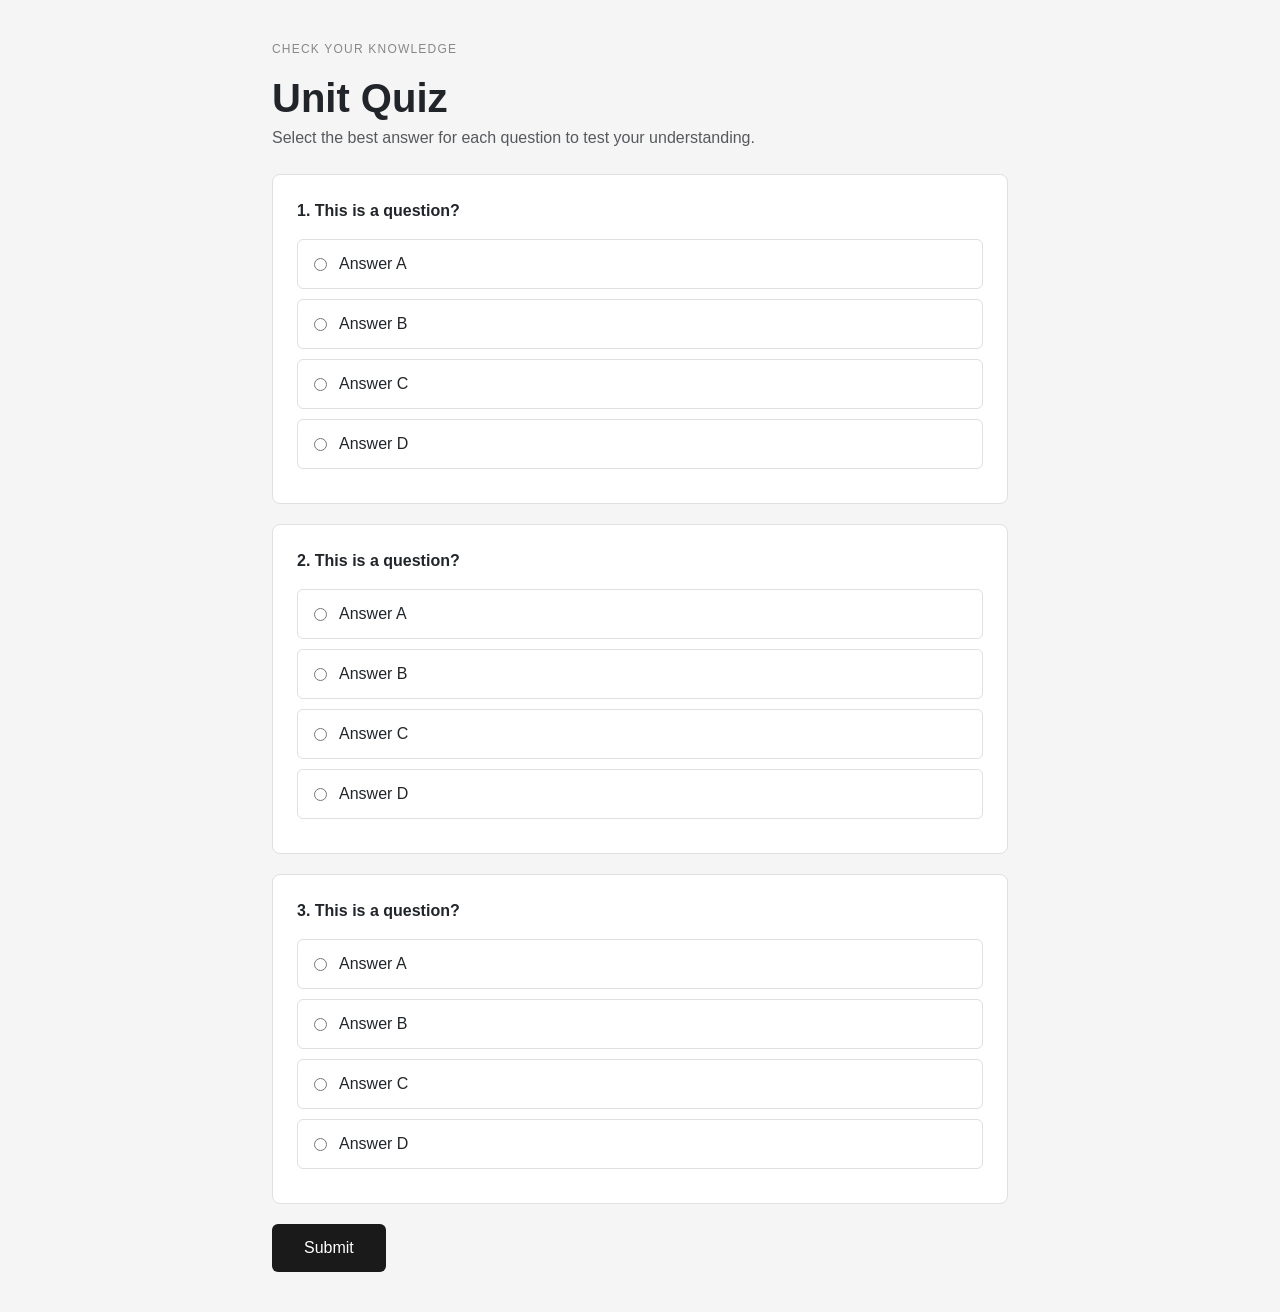
<file: quiz.html>
<!DOCTYPE html>
<html lang="en">
<head>
  <meta charset="UTF-8" />
  <meta name="viewport" content="width=device-width, initial-scale=1.0"/>
  <title>Unit Quiz</title>
  <link href="https://cdn.jsdelivr.net/npm/bootstrap@5.3.3/dist/css/bootstrap.min.css" rel="stylesheet"/>
  <style>
    body {
      background-color: #f5f5f5;
      padding: 40px 16px;
      font-family: sans-serif;
    }

    .eyebrow {
      font-size: 0.75rem;
      text-transform: uppercase;
      letter-spacing: 0.1em;
      color: #888;
    }

    .question-card {
      background: #fff;
      border: 1px solid #e0e0e0;
      border-radius: 8px;
      padding: 24px;
      margin-bottom: 20px;
    }

    .question-text {
      font-weight: 600;
      margin-bottom: 16px;
    }

    .option {
      display: flex;
      align-items: center;
      gap: 12px;
      padding: 12px 16px;
      border: 1px solid #e0e0e0;
      border-radius: 6px;
      margin-bottom: 10px;
      cursor: pointer;
    }

    .option:hover {
      background-color: #f9f9f9;
    }

    .btn-submit {
      background-color: #1a1a1a;
      color: #fff;
      border: none;
      padding: 12px 32px;
      border-radius: 6px;
      font-size: 1rem;
      cursor: pointer;
    }

    .btn-submit:hover {
      background-color: #333;
    }
  </style>
</head>
<body>

  <div class="container" style="max-width: 760px;">

    <p class="eyebrow">Check Your Knowledge</p>
    <h1 class="fw-bold mb-1">Unit Quiz</h1>
    <p class="text-muted mb-4">Select the best answer for each question to test your understanding.</p>

    <!-- Question 1 -->
    <div class="question-card">
      <p class="question-text">1. This is a question?</p>
      <label class="option"><input type="radio" name="q1" value="a"/> Answer A</label>
      <label class="option"><input type="radio" name="q1" value="b"/> Answer B</label>
      <label class="option"><input type="radio" name="q1" value="c"/> Answer C</label>
      <label class="option"><input type="radio" name="q1" value="d"/> Answer D</label>
    </div>

    <!-- Question 2 -->
    <div class="question-card">
      <p class="question-text">2. This is a question?</p>
      <label class="option"><input type="radio" name="q2" value="a"/> Answer A</label>
      <label class="option"><input type="radio" name="q2" value="b"/> Answer B</label>
      <label class="option"><input type="radio" name="q2" value="c"/> Answer C</label>
      <label class="option"><input type="radio" name="q2" value="d"/> Answer D</label>
    </div>

    <!-- Question 3 -->
    <div class="question-card">
      <p class="question-text">3. This is a question?</p>
      <label class="option"><input type="radio" name="q3" value="a"/> Answer A</label>
      <label class="option"><input type="radio" name="q3" value="b"/> Answer B</label>
      <label class="option"><input type="radio" name="q3" value="c"/> Answer C</label>
      <label class="option"><input type="radio" name="q3" value="d"/> Answer D</label>
    </div>

    <button class="btn-submit">Submit</button>

  </div>

</body>
</html>
</file>
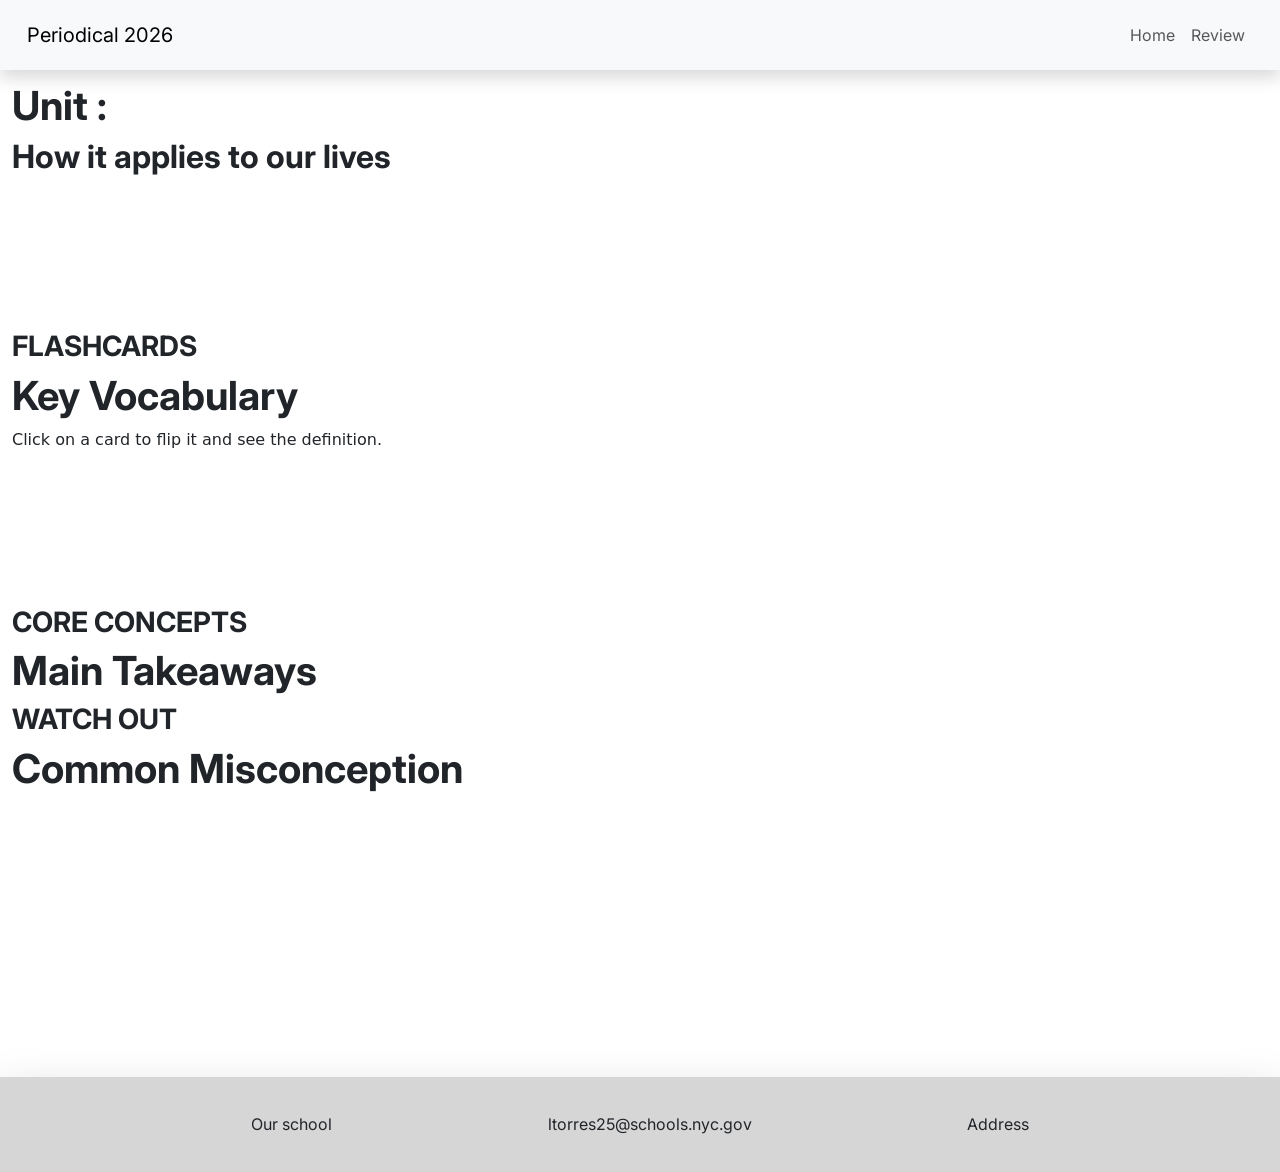
<file: unit-template.html>
<!doctype html>
<html lang="en">
  <head>
    <meta charset="UTF-8" />
    <meta name="viewport" content="width=device-width, initial-scale=1.0" />
    <title>Unit X</title>

    <!--Inter font-->
    <link rel="preconnect" href="https://fonts.googleapis.com">
    <link rel="preconnect" href="https://fonts.gstatic.com" crossorigin>
    <link href="https://fonts.googleapis.com/css2?family=Baloo+2:wght@400..800&family=Barlow+Condensed:ital,wght@0,100;0,200;0,300;0,400;0,500;0,600;0,700;0,800;0,900;1,100;1,200;1,300;1,400;1,500;1,600;1,700;1,800;1,900&family=BioRhyme:wght@200..800&family=Dongle&family=Gafata&family=Inter:ital,opsz,wght@0,14..32,100..900;1,14..32,100..900&family=Lexend:wght@100..900&family=Manrope:wght@200..800&family=Open+Sans:ital,wght@0,300..800;1,300..800&family=Petrona:ital,wght@0,100..900;1,100..900&family=Poppins:ital,wght@0,100;0,200;0,300;0,400;0,500;0,600;0,700;0,800;0,900;1,100;1,200;1,300;1,400;1,500;1,600;1,700;1,800;1,900&family=Roboto:ital,wght@0,100..900;1,100..900&family=Space+Mono:ital,wght@0,400;0,700;1,400;1,700&display=swap" rel="stylesheet">

    <link href="https://cdn.jsdelivr.net/npm/bootstrap@5.3.8/dist/css/bootstrap.min.css" rel="stylesheet" integrity="sha384-sRIl4kxILFvY47J16cr9ZwB07vP4J8+LH7qKQnuqkuIAvNWLzeN8tE5YBujZqJLB" crossorigin="anonymous">
    <link href="style.css" rel="stylesheet" type="text/css" />
  </head>
  <body>
    <!-- Template UI for every unit page -->

    <!--Navbar-->
     <p id="home">home</p>
    <nav class="navbar fixed-top bg-body-tertiary navbar-expand-lg shadow" data-bs-theme="light">
        <div class="container-fluid">
            <span class="navbar-brand mb-0 inter-regular">Periodical 2026</span>
            <button class="navbar-toggler" type="button" data-bs-toggle="collapse" data-bs-target="#navbarSupportedContent" aria-controls="navbarSupportedContent" aria-expanded="false" aria-label="Toggle navigation">
            <span class="navbar-toggler-icon"></span>
            </button>
            <div class="collapse navbar-collapse" id="navbarSupportedContent">
                <ul class="navbar-nav ms-auto mb-2 mb-lg-0">
                <li class="nav-item">
                    <a class="nav-link inter-regular" aria-current="page" href="index.html#home">Home</a>
                </li>
                <li class="nav-item">
                    <a class="nav-link inter-regular" aria-current="page" href="index.html#unit-content">Review</a>
                </li>
                </ul>
            </div>
        </div>
    </nav>

    <div class="container-fluid spacing">
      <h3 class="inter-bold">AP CHEMISTRY UNIT REVIEW</h3>
      <h1 class="inter-bold">Unit :</h1>

      <h2 class="inter-bold">How it applies to our lives</h2>
      <p></p>
    </div>

    <br>

    <div class="container-fluid spacing"> 
      <h3 class="inter-bold">FLASHCARDS</h3>
      <h1 class="inter-bold">Key Vocabulary</h1>
      <p>Click on a card to flip it and see the definition.</p>
    </div>

    <br>

    <div class="container-fluid spacing"> 
      <h3 class="inter-bold">CORE CONCEPTS</h3>
      <h1 class="inter-bold">Main Takeaways</h1>

      <h3 class="inter-bold">WATCH OUT</h3>
      <h1 class="inter-bold">Common Misconception</h1>
    </div>

    <br>

    <div class="container-fluid spacing"> 
    </div>

    <div class="shadow-lg" id="footer">
        <footer>
            <div>
                <a class="inter-regular" href="https://www.hstat.org/" target="_blank">Our school</a>
            </div>
            <div>
                <a class="inter-regular" href="mailto:ltorres25@schools.nyc.gov" target="_blank">ltorres25@schools.nyc.gov</a>
            </div>
            <div>
                <a class="inter-regular" href="https://maps.app.goo.gl/sKHwJFH19ot9GF3d6" target="_blank">Address</a>
            </div>
        </footer>
    </div>

    <script src="https://cdn.jsdelivr.net/npm/bootstrap@5.3.8/dist/js/bootstrap.bundle.min.js" integrity="sha384-FKyoEForCGlyvwx9Hj09JcYn3nv7wiPVlz7YYwJrWVcXK/BmnVDxM+D2scQbITxI" crossorigin="anonymous"></script>
  </body>
</html>
</file>
<file: style.css>
.inter-regular {
  font-family: "Inter", sans-serif;
  font-optical-sizing: auto;
  font-weight: 400;
  font-style: normal;
}
.inter-bold {
  font-family: "Inter", sans-serif;
  font-optical-sizing: auto;
  font-weight: 700;
  font-style: normal;
}
.navbar {
  padding: 15px;
}

.spacing {
  margin-bottom: 130px;
}
#daily-element{
    margin-top: 150px;
    padding: 0px 60px 0px 60px;
    width: 100%;
}
#element-name {
  font-size: 55px;
}
#button-align{
  display: flex;
  align-content: center;
  margin-top: 20px;
}
.btn {
  margin: 0px 20px 0px 0px;
}
#info {
  max-width: 500px;
}
#element-card {
  background-color: #fff;
  border: 1px solid #696969;
  border-radius: 10px;
  padding: 15px;
  margin-left: auto;
  width: 500px;
}
.align-self-flex-end{
  display:flex;
  align-self: flex-end;
}
.box{
  background-color: #d6d6d6;
  border: 1px solid #696969;
  border-radius: 10px;
  padding-left: 10px;
  margin: auto;
  margin-top: 10px;
  font-size: 15px;
}
.sub-title{
  margin: 8px 0px 0px 0px;
}

#unit-content{
  padding: 0px 60px 0px 60px;
  width: 100%;
}
.units{
  background-color: #fff;
  border: 1px solid #696969;
  border-radius: 10px;
  padding: 15px;
  margin-top: 25px;
}
a {
    text-decoration: none;
    color: inherit;
    /* display:block; */
}
img{
  border-radius: 5px;
}

#credits {
  padding: 0px 60px 0px 60px;
  position: relative;
}
.profiles {
  display:flex;
  flex-wrap: wrap;
  gap: 45px;
  justify-content: flex-start;
  row-gap: 60px;
  min-height: 450px;
}
/* .top-row{
  margin-bottom: 55px;
} */
.person{
  display: flex;
  align-items:center;
  gap: 20px;
}
.picture {
  margin:auto;
  border: 1px solid #d6d6d6;
  border-radius: 7px;
}
.description {
  margin: auto;
  width:218px;
  font-size: 14.5px;
}
@media (width < 1400px) {
  .description {
    width:160px;
    font-size: 13px;
  }

}
.name{
  margin: 16px 0px 5px 0px;
}

.carousel{
  margin-top: 30px;
}
.carousel-control-prev {
  left: -150px;
}
.carousel-control-next {
  right: -150px;
}

#footer{
  background-color: #d6d6d6;
  margin-top: 130px;
}
footer{
  display: flex;
  justify-content: space-evenly;
  align-items: baseline;
  margin: auto;
  text-align:center;
  flex-wrap: wrap;
  align-content: center;
  padding: 35px;
}
</file>
